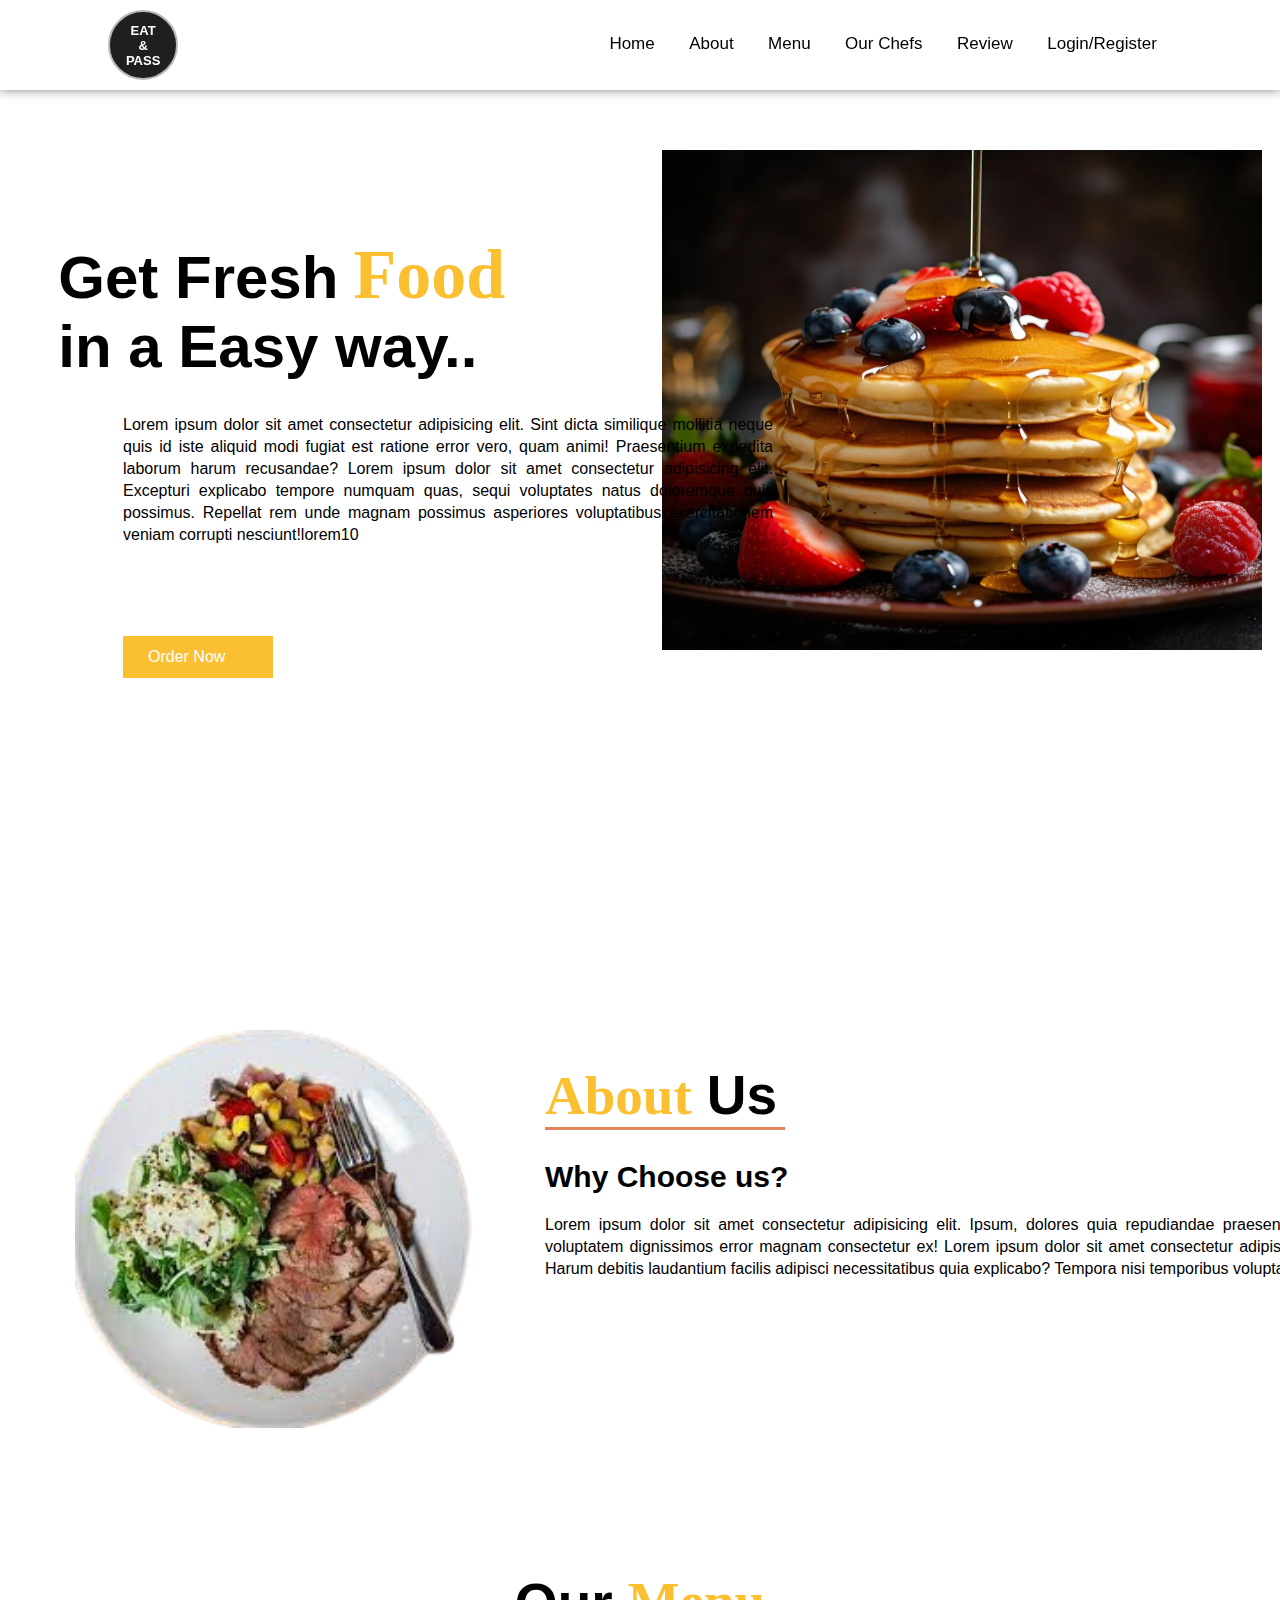
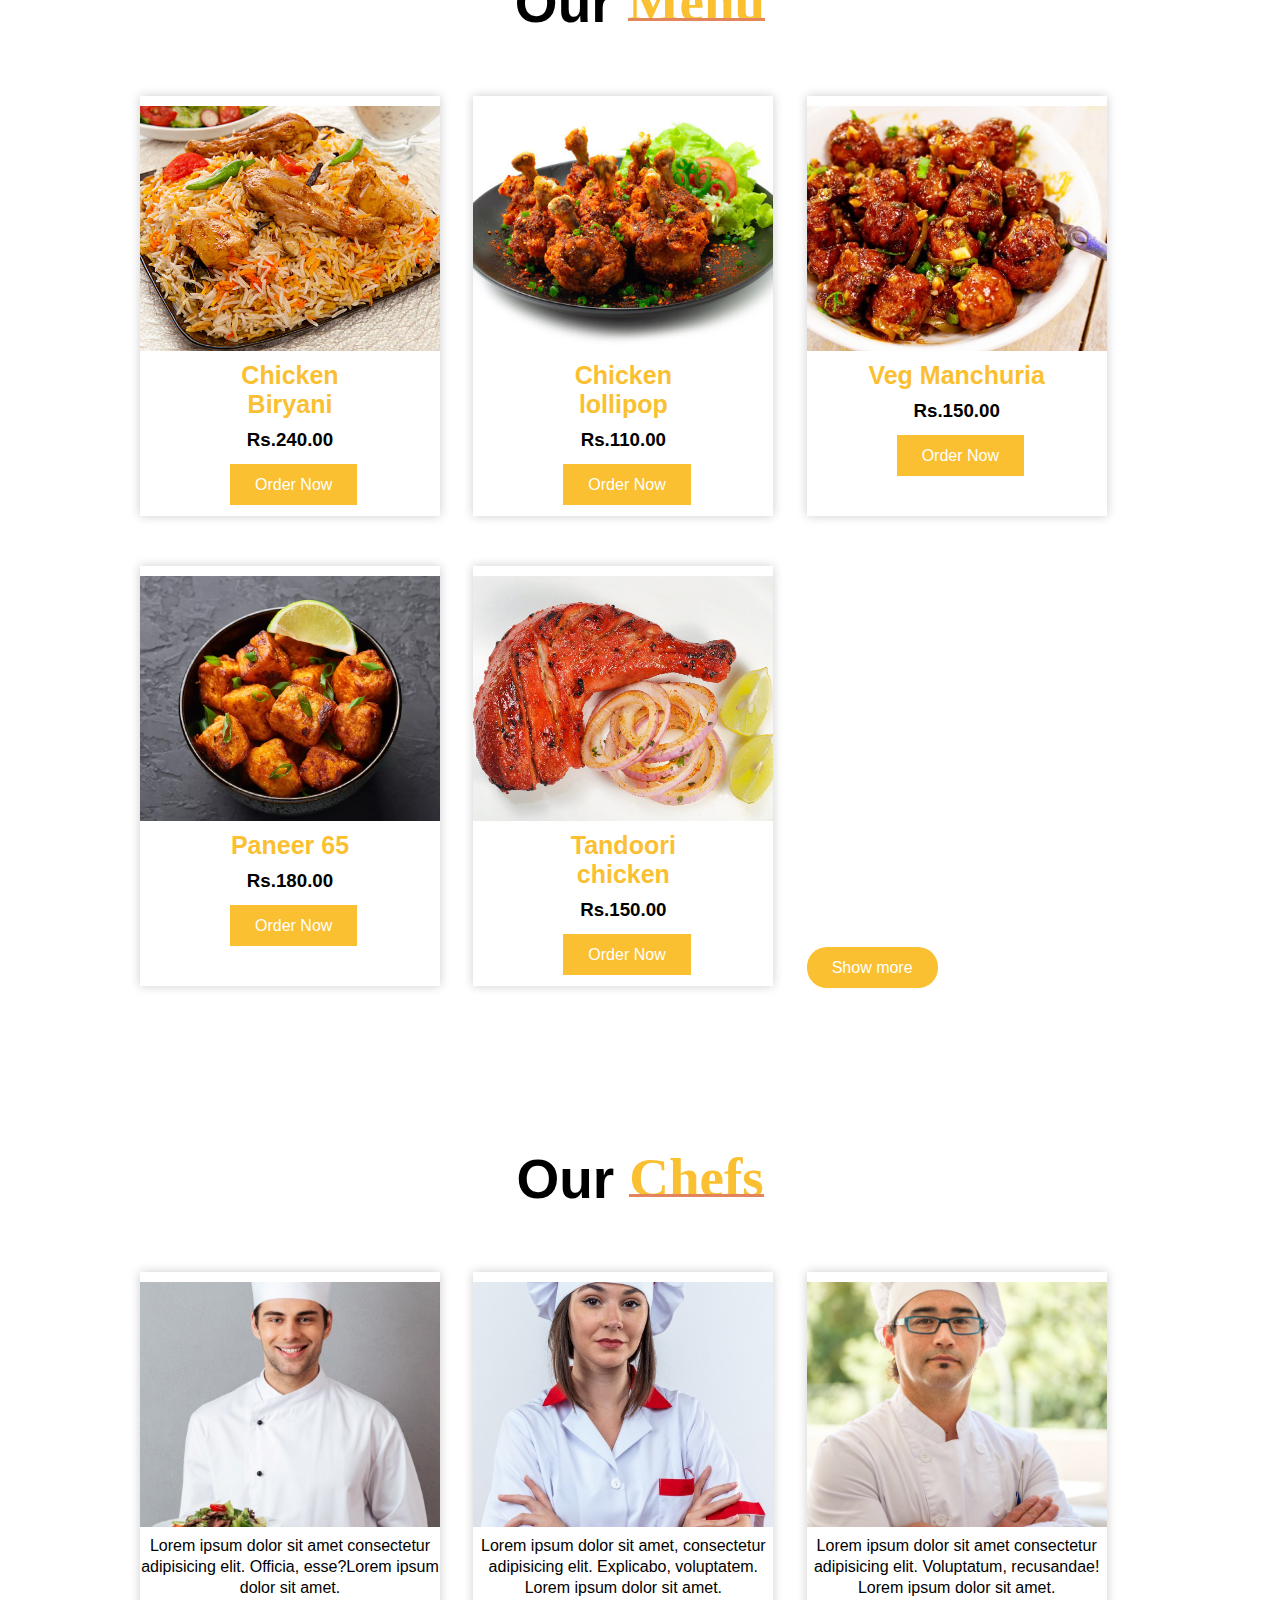
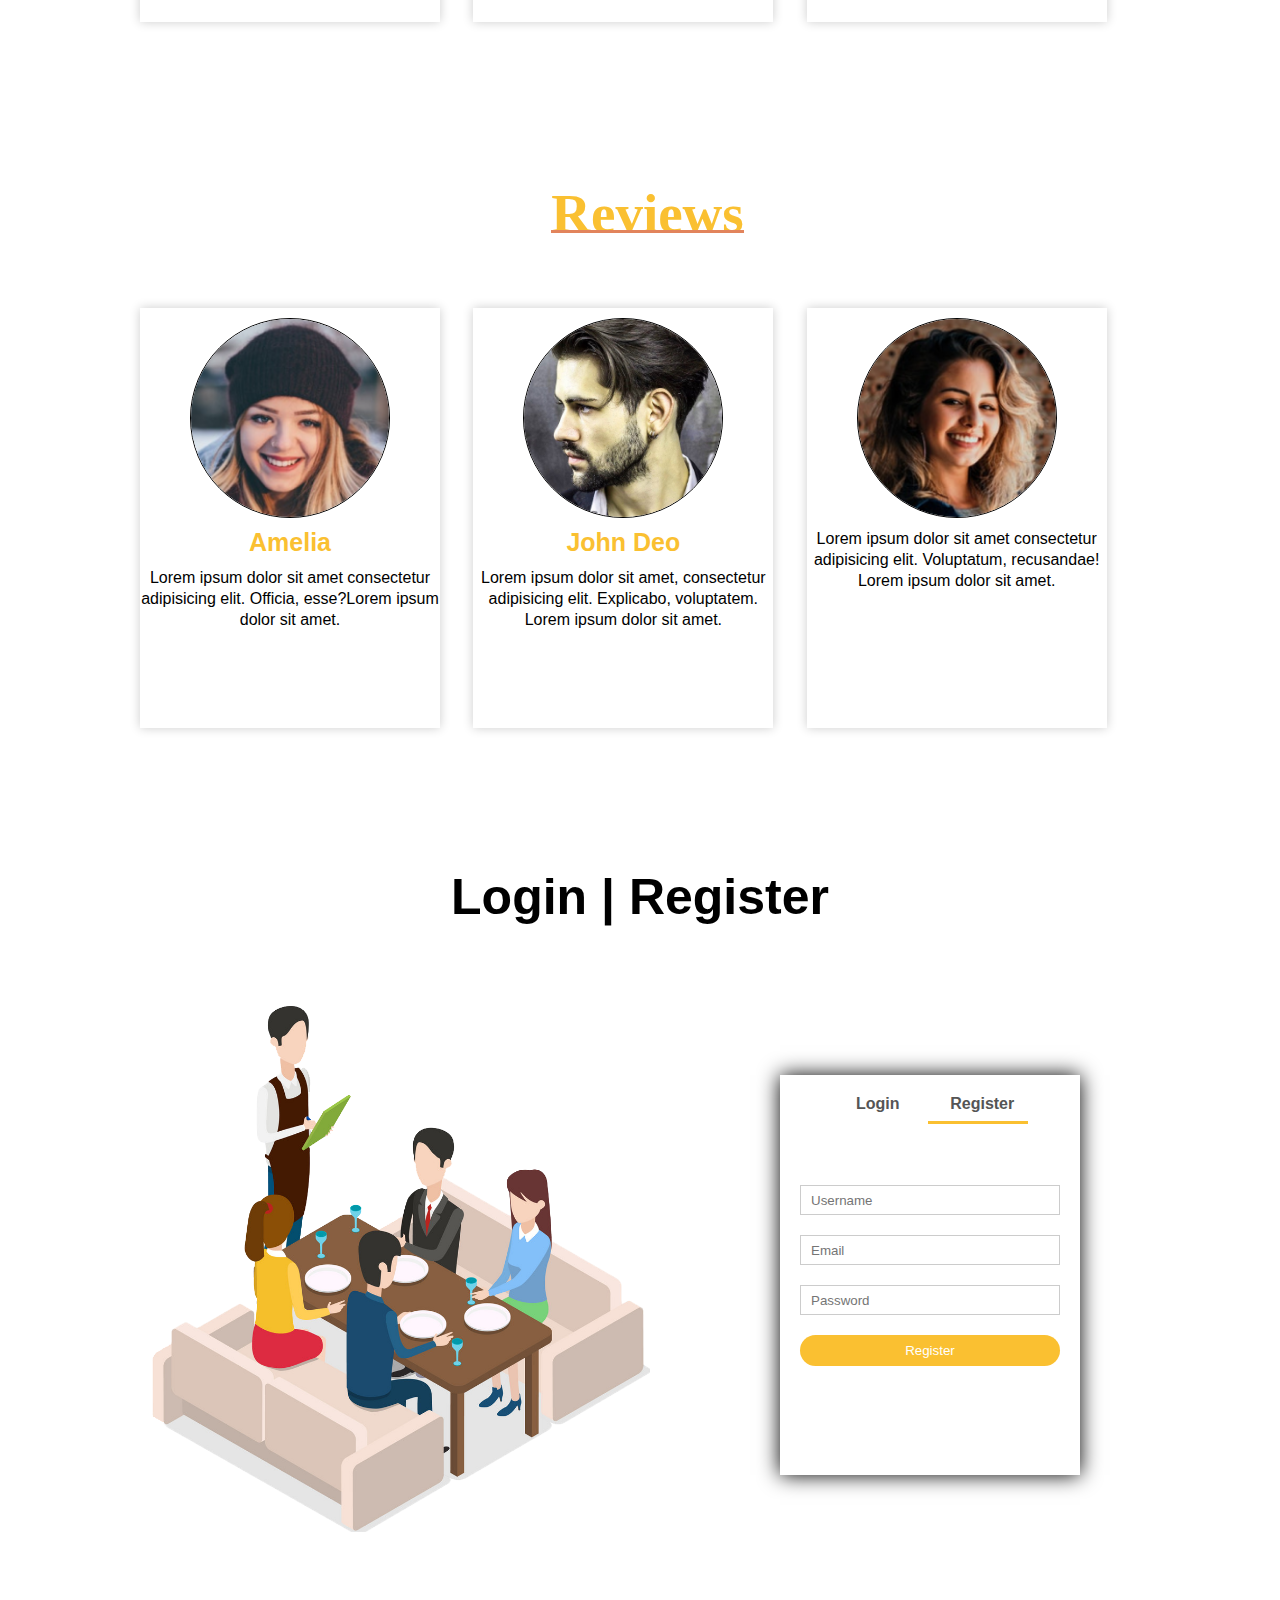
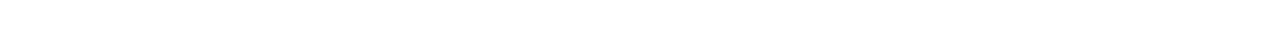
<file: index.html>
<!DOCTYPE html>
<html lang="en">
<head>
    <meta charset="UTF-8">
    <meta name="viewport" content="width=device-width, initial-scale=1.0">
    <title>EAT & PASS Restaurant</title>
    <link rel="stylesheet" href="style.css">
    <link rel="stylesheet" href="https://cdnjs.cloudflare.com/ajax/libs/font-awesome/6.5.1/css/all.min.css" integrity="sha512-DTOQO9RWCH3ppGqcWaEA1BIZOC6xxalwEsw9c2QQeAIftl+Vegovlnee1c9QX4TctnWMn13TZye+giMm8e2LwA==" crossorigin="anonymous" referrerpolicy="no-referrer" />
</head>
<body>

    <section>
        <nav>
            <div class="logo">
                <h3>EAT <br> & <br>PASS</h3>
            </div>
            <ul>
                <li><a href="#Home">Home</a></li>
                <li><a href="#About">About</a></li>
                <li><a href="#Menu">Menu</a></li>
                <li><a href="#OurChefs">Our Chefs</a></li>

                <li><a href="#Review">Review</a></li>
                <li><a href="#Login/Signup">Login/Register</a></li>

            </ul>
        </nav>

        

        <div class="main" id="Home">
            <div class="main-text">
                <h1>Get Fresh<span>Food</span> <br>in a Easy way..</h1>
            </div>
            <div class="main-img">
                <img src="images/main-img.webp" alt="">
            </div>
        </div>
        <p>
            Lorem ipsum dolor sit amet consectetur adipisicing elit. Sint dicta similique mollitia neque quis id iste aliquid modi fugiat est ratione error vero, quam animi! Praesentium expedita laborum harum recusandae?
            Lorem ipsum dolor sit amet consectetur adipisicing elit. Excepturi explicabo tempore numquam quas, sequi voluptates natus doloremque quis possimus. Repellat rem unde magnam possimus asperiores voluptatibus exercitationem veniam corrupti nesciunt!lorem10

        </p>
       
        <div class="main-btn">
            <a href="#Login/Signup">Order Now</a>
            <i class="fa-solid fa-angle-right"></i>
        </div>
    </section>
    
    <div class="about" id="About">
        <div class="about-main">
            <div class="about-image">
                <img src="images/about-img.png" alt="">
            </div>
            <div class="about-text">
                 <h1><span>About</span>Us</h1>
                 <h3>Why Choose us?</h3>
                 <p>Lorem ipsum dolor sit amet consectetur adipisicing elit. Ipsum, dolores quia repudiandae praesentium eos voluptatem dignissimos error magnam consectetur ex!
                    Lorem ipsum dolor sit amet consectetur adipisicing elit. Harum debitis laudantium facilis adipisci necessitatibus quia explicabo? Tempora nisi temporibus voluptate!
                 </p>
            </div>
        </div>
     </div>


    <div class="menu" id="Menu">
        <h1>Our <span>Menu</span></h1>
        <div class="menu-box">
            <div class="menu-card">
                <div class="menu-img">
                    <img src="images/chicken-biryani.jpg" alt="">
                </div>
              
                <div class="menu-info">
                    <h2>Chicken Biryani</h2>
                    <h3>Rs.240.00</h3>
                </div>
                <a href="#Login/Signup" class="about-btn">Order Now</a>

            </div>

            <div class="menu-card">
                <div class="menu-img">
                    <img src="images/lolipop.jpg" alt="">
                </div>
            
                <div class="menu-info">
                    <h2>Chicken lollipop</h2>
                    <h3>Rs.110.00</h3>
                </div>
                <a href="#Login/Signup" class="about-btn">Order Now</a>

            </div>

            <div class="menu-card">
                <div class="menu-img">
                    <img src="images/manchuria.jpg" alt="">
                </div>
               
                <div class="menu-info">
                    <h2>Veg Manchuria</h2>
                    <h3>Rs.150.00</h3>
                </div>
                <a href="#Login/Signup" class="about-btn">Order Now</a>

            </div>

            <div class="menu-card">
                <div class="menu-img">
                    <img src="images/paneer.cms" alt="">
                </div>
               
                <div class="menu-info">
                    <h2>Paneer 65</h2>
                    <h3>Rs.180.00</h3>
                </div>
                <a href="#Login/Signup" class="about-btn">Order Now</a>

            </div>
            
            <div class="menu-card">
                <div class="menu-img">
                    <img src="images/tandori.jpg" alt="">
                </div>
               
                <div class="menu-info">
                    <h2>Tandoori chicken</h2>
                    <h3>Rs.150.00</h3>
                </div>
                <a href="#Login/Signup" class="about-btn">Order Now</a>

            </div>

            <div class="menu-details">
                 <a href="./menu.html" class="about-btn">Show more</a>
            </div>


         </div>
    </div>

    

    <div class="menu" id="OurChefs">
        <h1>Our <span>Chefs</span></h1>
        <div class="menu-box">
            <div class="menu-card">
                <div class="menu-img">
                    <img src="images/chef1.png" alt="">
                </div>
              
                <div class="menu-info">
                  <p>Lorem ipsum dolor sit amet consectetur adipisicing elit. Officia, esse?Lorem ipsum dolor sit amet.</p>
                </div>

            </div>
            <div class="menu-card">
                <div class="menu-img">
                    <img src="images/chef2.png" alt="">
                </div>
              
                <div class="menu-info">
                    <p>Lorem ipsum dolor sit amet, consectetur adipisicing elit. Explicabo, voluptatem. Lorem ipsum dolor sit amet.</p>
                </div>

            </div>
            <div class="menu-card">
                <div class="menu-img">
                    <img src="images/chef3.jpg" alt="">
                </div>
              
                <div class="menu-info">
                   <p>Lorem ipsum dolor sit amet consectetur adipisicing elit. Voluptatum, recusandae! Lorem ipsum dolor sit amet.</p>
                </div>

            </div>
        </div>
    </div>

    <div class="menu" id="Review">
        <h1><span>Reviews</span></h1>
        <div class="menu-box">
            <div class="menu-card">
                <div class="menu-img">
                    <img src="images/review_1.png" alt="">
                </div>
              
                <div class="menu-info">
                    <h2>Amelia</h2>

                  <p>Lorem ipsum dolor sit amet consectetur adipisicing elit. Officia, esse?Lorem ipsum dolor sit amet.</p> <br>
                  <div class="review-icons">
                    <i class="fa-solid fa-star"></i>
                    <i class="fa-solid fa-star"></i>
                    <i class="fa-solid fa-star"></i>
                    <i class="fa-solid fa-star"></i>
                    <i class="fa-regular fa-star"></i>
                  </div>
                  
                </div>

            </div>
            <div class="menu-card">
                <div class="menu-img">
                    <img src="images/review_2.png" alt="">
                </div>
              
                <div class="menu-info">
                    <h2>John Deo</h2>
                    <p>Lorem ipsum dolor sit amet, consectetur adipisicing elit. Explicabo, voluptatem. Lorem ipsum dolor sit amet.</p> <br>
                    <div class="review-icons">
                        <i class="fa-solid fa-star"></i>
                        <i class="fa-solid fa-star"></i>
                        <i class="fa-solid fa-star"></i>
                        <i class="fa-solid fa-star-half-stroke"></i>
                        <i class="fa-regular fa-star"></i>
                    </div>

                </div>

            </div>
            <div class="menu-card">
                <div class="menu-img">
                    <img src="images/review_3.png" alt="">
                </div>
              
                <div class="menu-info">
                    <h2></h2>

                   <p>Lorem ipsum dolor sit amet consectetur adipisicing elit. Voluptatum, recusandae! Lorem ipsum dolor sit amet.</p> <br>
                   <div class="review-icons">
                    <i class="fa-solid fa-star"></i>
                    <i class="fa-solid fa-star"></i>
                    <i class="fa-solid fa-star"></i>
                    <i class="fa-solid fa-star"></i>
                    <i class="fa-regular fa-star"></i>

                   </div>

                </div>

            </div>
            
        </div>
    </div>

    <div>
        
<div class="account-page" id="Login/Signup">
    <h1>Login | Register</h1>

        <div class="row">
            <div class="col-2">
                <img src="images/order_image.png">
            </div>
            <div class="col-2">
                <div class="form-container">
                    <div class="form-btn">
                        <span onclick="login()">Login</span>
                        <span onclick="register()">Register</span>
                        <hr id="indicator">
                    </div>
                    <form id="LoginForm">
                        <input type="text" placeholder="Username">
                        <input type="password" placeholder="Password">
                        <button type="submit" class="btn">Login</button>

                        <a href="">Forgot password</a>
                    </form>

                    <form id="RegForm">
                        <input type="text" placeholder="Username">
                        <input type="email" placeholder="Email">
                        <input type="password" placeholder="Password">
                        <button type="submit" class="btn">Register</button>

                     </form>

                </div>
            </div>
        </div>
    </div>
</div>
    </div>

   
                
    <script>
        var LoginForm = document.getElementById('LoginForm');
        var RegForm = document.getElementById('RegForm');
        var Indicator = document.getElementById('indicator');
        
        function register() {
            RegForm.style.transform = "translateX(0px)";
            LoginForm.style.transform = "translateX(0px)";
            Indicator.style.transform = "translateX(100px)";
        }
    
        function login() {
            RegForm.style.transform = "translateX(300px)";
            LoginForm.style.transform = "translateX(300px)";
            Indicator.style.transform = "translateX(0px)";
        }
    
    
    </script>            
                
     










    
</body>
</html>
</file>
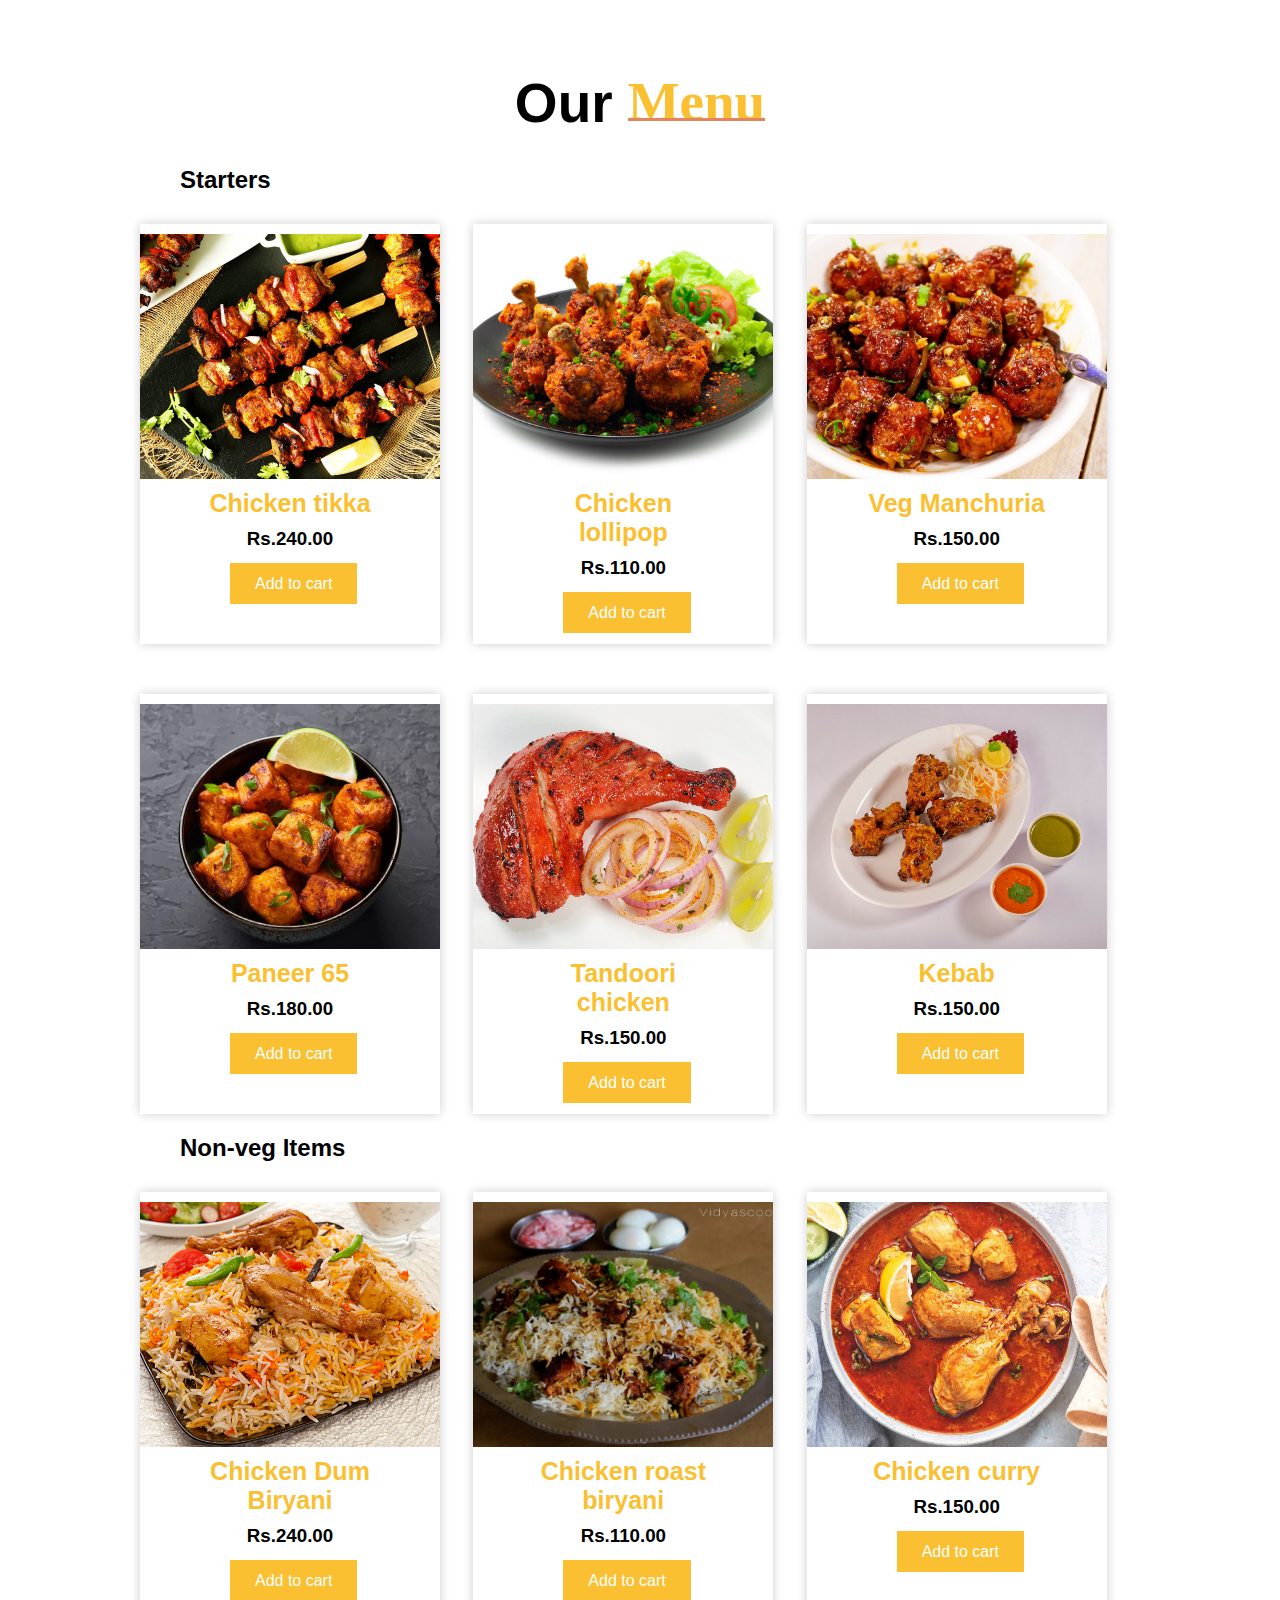
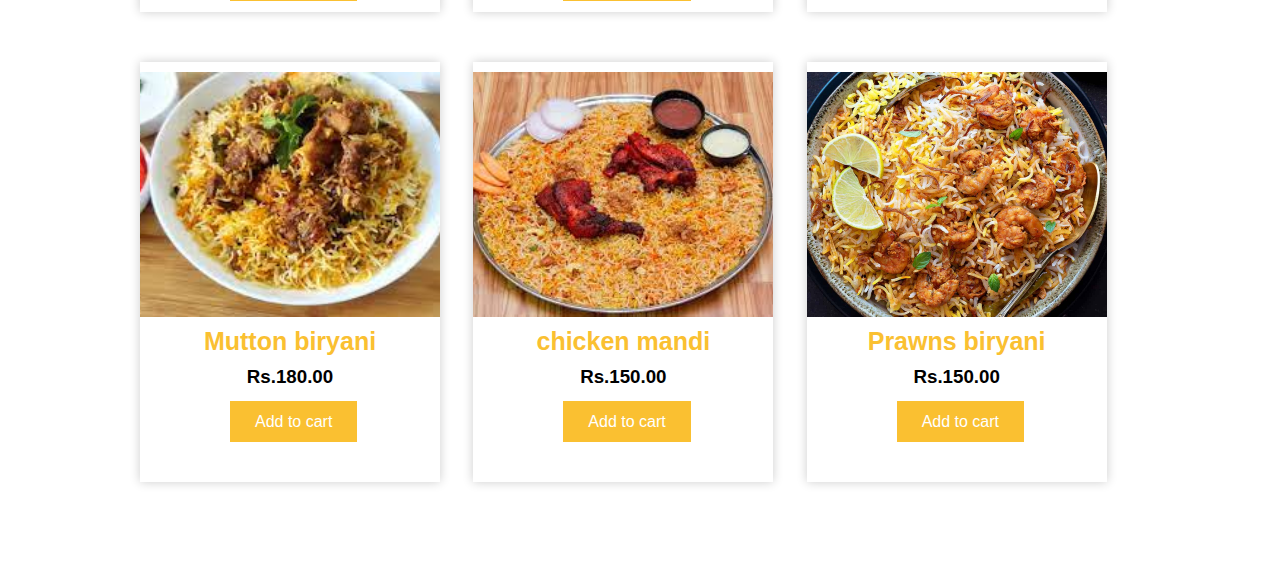
<file: menu.html>
<!DOCTYPE html>
<html lang="en">
<head>
    <meta charset="UTF-8">
    <meta name="viewport" content="width=device-width, initial-scale=1.0">
    <title>Document</title>
    <link rel="stylesheet" href="style.css">
</head>
<body>
    
    <div class="menu" id="Menu">
        <h1>Our <span>Menu</span></h1>
        <h2 class="heading">Starters</h2>

        <div class="menu-box">
            <div class="menu-card">
                <div class="menu-img">
                    <img src="images/tikka.jpg" alt="">
                </div>
              
                <div class="menu-info">
                    <h2>Chicken tikka</h2>
                    <h3>Rs.240.00</h3>
                </div>
                <a href="#Login/Signup" class="about-btn" onclick="Login()">Add to cart</a>

            </div>

            <div class="menu-card">
                <div class="menu-img">
                    <img src="images/lolipop.jpg" alt="">
                </div>
            
                <div class="menu-info">
                    <h2>Chicken lollipop</h2>
                    <h3>Rs.110.00</h3>
                </div>
                <a href="#Login/Signup" class="about-btn" onclick="Login()">Add to cart</a>

            </div>

            <div class="menu-card">
                <div class="menu-img">
                    <img src="images/manchuria.jpg" alt="">
                </div>
               
                <div class="menu-info">
                    <h2>Veg Manchuria</h2>
                    <h3>Rs.150.00</h3>
                </div>
                <a href="#Login/Signup" class="about-btn" onclick="Login()">Add to cart</a>

            </div>

            <div class="menu-card">
                <div class="menu-img">
                    <img src="images/paneer.cms" alt="">
                </div>
               
                <div class="menu-info">
                    <h2>Paneer 65</h2>
                    <h3>Rs.180.00</h3>
                </div>
                <a href="#Login/Signup" class="about-btn" onclick="Login()">Add to cart</a>

            </div>
            
            <div class="menu-card">
                <div class="menu-img">
                    <img src="images/tandori.jpg" alt="">
                </div>
               
                <div class="menu-info">
                    <h2>Tandoori chicken</h2>
                    <h3>Rs.150.00</h3>
                </div>
                <a href="#Login/Signup" class="about-btn" onclick="Login()">Add to cart</a>

            </div>

            <div class="menu-card">
                <div class="menu-img">
                    <img src="images/kebab.jpg" alt="">
                </div>
               
                <div class="menu-info">
                    <h2>Kebab</h2>
                    <h3>Rs.150.00</h3>
                </div>
                <a href="#Login/Signup" class="about-btn" onclick="Login()">Add to cart</a>

            </div>

        </div>


         <h2 class="heading">Non-veg Items</h2>

         <div class="menu-box">
             <div class="menu-card">
                 <div class="menu-img">
                     <img src="images/chicken-biryani.jpg" alt="">
                 </div>
               
                 <div class="menu-info">
                     <h2>Chicken Dum Biryani </h2>
                     <h3>Rs.240.00</h3>
                 </div>
                 <a href="#Login/Signup" class="about-btn" onclick="Login()">Add to cart</a>
 
             </div>
 
             <div class="menu-card">
                 <div class="menu-img">
                     <img src="images/roast.jpg" alt="">
                 </div>
             
                 <div class="menu-info">
                     <h2>Chicken roast biryani</h2>
                     <h3>Rs.110.00</h3>
                 </div>
                 <a href="#Login/Signup" class="about-btn" onclick="Login()">Add to cart</a>
 
             </div>
 
             <div class="menu-card">
                 <div class="menu-img">
                     <img src="images/curry.jpg" alt="">
                 </div>
                
                 <div class="menu-info">
                     <h2>Chicken curry</h2>
                     <h3>Rs.150.00</h3>
                 </div>
                 <a href="#Login/Signup" class="about-btn" onclick="Login()">Add to cart</a>
 
             </div>
 
             <div class="menu-card">
                 <div class="menu-img">
                     <img src="images/mutton.jpg" alt="">
                 </div>
                
                 <div class="menu-info">
                     <h2>Mutton biryani</h2>
                     <h3>Rs.180.00</h3>
                 </div>
                 <a href="#Login/Signup" class="about-btn" onclick="Login()">Add to cart</a>
 
             </div>
             
             <div class="menu-card">
                 <div class="menu-img">
                     <img src="images/mandi.jpg" alt="">
                 </div>
                
                 <div class="menu-info">
                     <h2>chicken mandi</h2>
                     <h3>Rs.150.00</h3>
                 </div>
                 <a href="#Login/Signup" class="about-btn" onclick="Login()">Add to cart</a>
 
             </div>
 
             <div class="menu-card">
                 <div class="menu-img">
                     <img src="images/prawns.jpg" alt="">
                 </div>
                
                 <div class="menu-info">
                     <h2>Prawns biryani</h2>
                     <h3>Rs.150.00</h3>
                 </div>
                 <a href="#Login/Signup" class="about-btn" onclick="Login()">Add to cart</a>
 
             </div>
 
        </div>


    </div>


    <script>
        const Login = () =>{
            alert("Please login or register");
        }
    </script>

</body>
</html>
</file>
<file: style.css>
*{
    margin: 0;
    padding: 0;
    box-sizing: border-box;
    font-family: sans-serif;
}
body{
    color: black;
}
html{
    scroll-behavior: smooth;
}
section{
    width: 100%;
    height: 100vh;
}
section nav{
    display: flex;
    justify-content: space-around;
    align-items: center;
    position: fixed;
    right: 0;
    left: 0;
    background: white;
    box-shadow: 0 0 10px rgba(0,0,0,0.5);
    z-index: 100;
}
.logo{
    border: 2px solid rgb(185, 182, 182);
    border-radius: 50%;
    width: 70px;
    height: 70px;
    background: rgb(31, 31, 31);
    cursor: pointer;
    margin: 10px 0;
    transition: transform 0.2s;
}
.logo:hover{
    transform: scale(1.1);
}
.logo h3{
    font-size: 13px;
    text-align: center;
    position: relative;
    left: 50%;
    top: 50%;
    transform: translate(-50%,-50%);
    color: white;
}
section nav ul{
    list-style: none;
    margin-left: 200px;
}
section nav ul li{
    display: inline-block;
    margin: 0 15px;
}
section nav ul li a{
    text-decoration: none;
    color: #000;
    font-weight: 500;
    font-size: 17px;
}
section nav ul li a::after{
    content: '';
    display: block;
    width: 0;
    height: 3px;
    background: #e2845c;
    transition: 0.2s linear;
}
section nav ul li a:hover::after{
    width: 100%;
}
section nav ul li a:hover{
    color: #fac031;
}

section .main{
    display: flex;
    align-items: center;
    justify-content: space-around;
    flex-wrap: wrap;
    position: relative;
    top: 130px;
}

section .main .main-text h1{
    font-size: 60px;
    position: relative;
    top: -70px;
}
section .main .main-text h1 span{
    margin-left: 15px;
    color: #fac031;
    font-family:mv boli;
    line-height: 22px;
    font-size: 70px;
}
section .main .main-img img{
    width: 600px;
    height: 500px;
    position: relative;
    left: 40px;
    top: 20px;
}
section p{
    width: 650px;
    text-align: justify;
    position: relative;
    left: 123px;
    bottom: 120px;
    line-height: 22px;
    padding-top: 30px;
} 
section .main-btn{
    background: #fac031;
    position: relative;
    left: 123px;
    bottom: 30px;
    width: 150px;
    cursor: pointer;
    padding: 12px 25px;
}
section .main-btn a{
    color: #fff;
    margin-right: 5px;
    text-decoration: none;
}
section .main-btn i{
    color: #fff;
    transition: 0.3s;
}
section .main-btn:hover i{
    transform: translateX(7px);
}

.about{
    width: 100%;
    min-height: 600px;
    padding: 70px 25px;
}
.about .about-main{
    display: flex;
    align-items: center;
    justify-content: space-around;

}
.about .about-main .about-image{
    margin-left: 50px;
    margin-right: 70px;
    flex-basis: 25%;
}
.about .about-main .about-image img{
    width: 400px;
    position: relative;
    top: 60px;
}

.about .about-main .about-text h1 span{
    color: #fac031;
    margin-right: 15px;
    font-family: mv boli;
}
.about .about-main .about-text h1{
    font-size: 55px;
    position: relative;
    bottom: 50;
}
.about .about-main .about-text h1::after{
    content: '';
    display: block;
    width: 240px;
    height: 3px;
    background: #e2845c;

}
.about .about-main .about-text h3{
    font-size: 30px;
    padding-top: 30px;
    padding-bottom: 20px;
}
.about .about-main .about-text p{
    width: 800px;
    text-align: justify;
    margin-right: 50px;
    line-height: 22px;

}
.about-btn{
    background: #fac031;
    padding: 12px 25px;
    text-decoration: none;
    color: #fff;
    position: relative;
    top: 50px;
}
.menu{
    width: 100%;
    padding: 70px 0px;
}
.menu h1{
    font-size: 55px;
    display: flex;
    align-items: center;
    justify-content: center;
    margin-bottom: 30px;
}
.menu h1 span{
    color: #fac031;
    font-family: mv boli;
    margin-left: 15px;
}
.menu h1 span::after{
    content: '';
    display: block;
    width: 100%;
    height: 3px;
    background: #e2845c;
    position: relative;
    bottom: 15px;
}
.menu .menu-box{
    width: 90%;
    max-width: 1000px;
    margin: 0 auto;
    display: grid;
    grid-template-columns: 1fr 1fr 1fr;
}
.menu .menu-box .menu-card{
    width: 300px;
    height: 420px;
    padding-top: 10px;
    margin-bottom: 20px;
    box-shadow: 0 0 10px rgba(0,0,0,0.2);
    grid-gap: 10px;
    margin-top: 30px;
    transition: 0.3s;
}
.menu-card:hover{
    transform: translateY(-10px);
}
.menu-img{
    width: 300px;
    height: 245px;
    margin: 0 auto;
    overflow: hidden;
}
.menu-img img {
    width: 100%;
    height: 100%;
    object-fit: cover;
}

.menu-card .small-card{
    width: 45px;
    height: 45px;
    float: right;
    position: relative;
    top: -240px;
    right: -8px;
    opacity: 0;
    border-radius: 7px;
    transition: 0.3s;
}
.menu-card:hover .small-card{
    position: relative;
    top: -240px;
    right: 20px;
    opacity: 1;
}
.menu-card .small-card i{
    font-size: 25px;
    display: flex;
    align-items: center;
    justify-content: center;
    line-height: 50px;
    color:#000;
    cursor: pointer;
    text-shadow: 0 0 6px #000;
    transition: 0.2s;
}
.menu-card .small-card i:hover{
    color: #fac031;
}
.menu-card .menu-info h2{
    width: 60%;
    text-align: center;
    margin:10px auto;
    font-size: 25px;
    color: #fac031;
}
.menu-card .menu-info p{
    text-align: center;
    margin-top: 8px;
    line-height: 21px;
}
.menu-card .menu-info h3{
    text-align: center;
    margin-top: 10px;
}
.menu-card a{
    position: relative;
    left: 30%;
    top: 25px;
}
.menu-details a{
    position: relative;
    top: 90%;
    border-radius: 20px;
}
#OurChefs .menu-card{
    height: 350px;
}
#OurChefs .menu-info{
    text-align: center;
}
.review-icons{
    margin-left: 100px;
}
#Review .menu-card i{
    color: #fac031;
}
#Review .menu-img{
    border: 1px solid black;
    border-radius: 50%;
    width: 200px;
    height: 200px;
}
#Review .menu-img img{
    object-fit: cover;
}

.account-page{
    padding: 50px 0;
}
.account-page h1{
        font-size: 50px;
        display: flex;
        align-items: center;
        justify-content: center;
        margin-bottom: 30px;
}
.row{
    display: flex;
    align-items: center;
    flex-wrap: wrap;
    justify-content: space-around;
}
.col-2{
    flex-basis: 50%;
    min-width: 300px;
}
.col-2 img{
    width: 500px;
    padding: 50px 0;
    margin-left: 150px;
}
.form-container{
    background: #fff;
    width: 300px;
    height: 400px;
    position: relative;
    text-align: center;
    padding: 20px 0;
    margin: auto;
    box-shadow: 0 0 20px 0px rgba(0,0,0.1);
    overflow: hidden;
    margin-right: 200px;
}
.form-container span{
    font-weight:bold;
    padding: 0 10px;
    color: #555;
    cursor: pointer;
    width: 100px;
    display: inline-block;
}
.form-btn{
    display: inline-block;
}
.form-container form{
    max-width: 300px;
    padding: 0 20px;
    position: absolute;
    top: 100px;
    transition: transform 1s;
}
form input{
    width: 100%;
    height: 30px;
    margin: 10px 0;
    padding: 0 10px;
    border: 1px solid #ccc;
}
form .btn{
    width: 100%;
    border: none;
    cursor: pointer;
    margin: 10px 0;
}
form .btn:focus{
    outline: none;
}
.btn{
    display: inline-block;
    background: #fac031;
    color: white;
    padding: 8px 30px;
    margin: 30px 0px;
    border-radius: 30px;
    transition: background-color 0.5s;
}
.btn:hover{
    background-color: #563434;
}
#LoginForm{
    left: -300px;
}
#RegForm{
    left: 0;
}
form a{
    font-size: 12px;
}
#indicator{
    width: 100px;
    border: none;
    background:#fac031;
    height: 3px;
    margin-top: 8px;
    transform: translateX(100px); 
    transition: transform 1s;

}

/* Menu page */

.menu .heading{
    position: relative;
    left: 180px;
}


@media (min-width: 701px) and (max-width: 900px) {
    section nav ul{
        margin-right: 200px;
    }
    section nav ul li{
        margin: 0 10px;
    }
}
</file>
